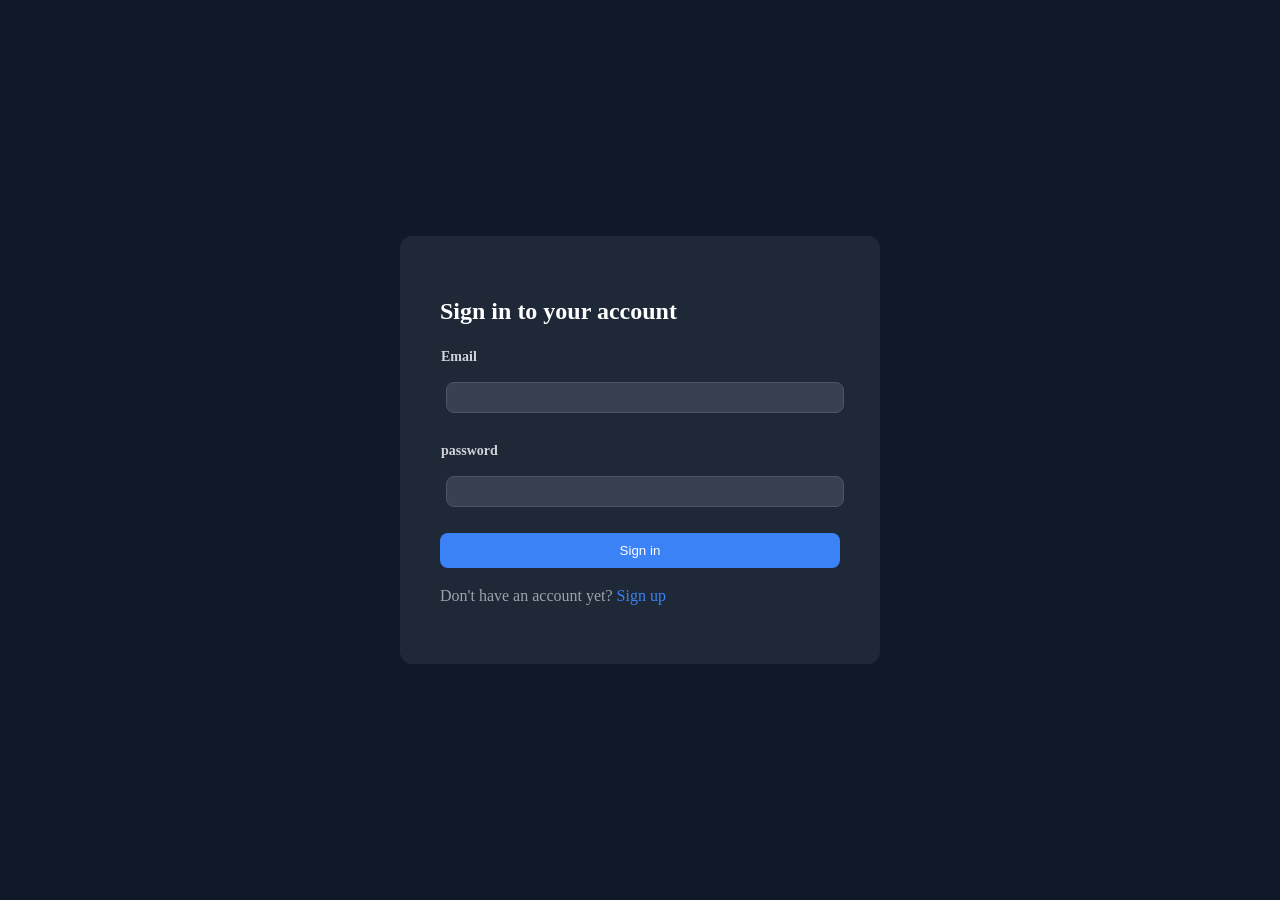
<file: databse/index.html>
<!DOCTYPE html>
<html lang="en">
<head>
    <meta charset="UTF-8">
    <meta name="viewport" content="width=device-width, initial-scale=1.0">
    <!-- スタイルシートの読み込み -->
    <link rel="stylesheet" href="./sanitize.css">
    <link rel="stylesheet" href="./style.css"> 
    <title>ログインフォーム</title>
</head>
<body>
    
    <div class="account">
        <h1 class="account-headline">Sign in to your account</h1>

        <form class="form" action=""> 
            <table class="form-table"> 
                <tr>
                    <th>
                        <label for="email">
                            Email
                        </label>
                    </th>
                    <td>
                        <input class="input" type="email" id="email"> 
                    </td>
                </tr>
                <tr>
                    <th>
                        <label for="password">
                            password
                        </label>
                    </th>
                    <td>
                        <input class="input" type="password" id="password"> 
                    </td>
                </tr>
            </table>

            <div class="form-button">
                <button class="button button-submission" type="submit">Sign in</button> 
            </div>
        </form>
        <p class="signup-text">Don't have an account yet? <a href="#">Sign up</a></p>
    </div>

    <script src="app.js"></script>
</body>
</html>
</file>
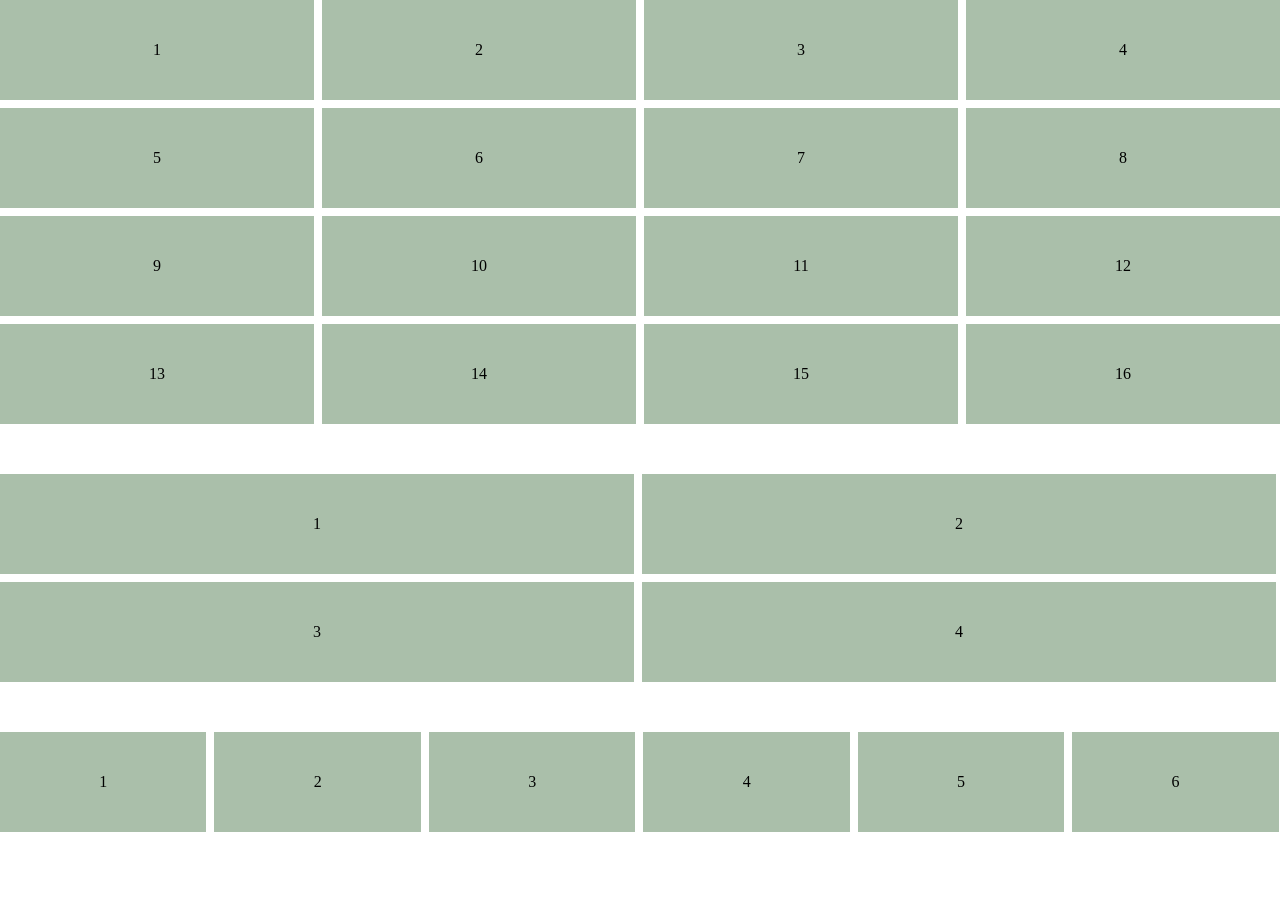
<file: html-css/index.html>
<!DOCTYPE html>
<html lang="en">
<head>
    <meta charset="UTF-8">
    <meta name="viewport" content="width=device-width, initial-scale=1.0">
    <!-- スタイルシートの読み込み -->
    <link rel="stylesheet" href="./sanitize.css">
    <link rel="stylesheet" href="./style.css"> 
    <title>グリッドレイアウト</title>
</head>
<body>
    <div class="grid">
        <div class="item">1</div>
        <div class="item">2</div>
        <div class="item">3</div>
        <div class="item">4</div>
        <div class="item">5</div>
        <div class="item">6</div>
        <div class="item">7</div>
        <div class="item">8</div>
        <div class="item">9</div>
        <div class="item">10</div>
        <div class="item">11</div>
        <div class="item">12</div>
        <div class="item">13</div>
        <div class="item">14</div>
        <div class="item">15</div>
        <div class="item">16</div>
    </div>

    <div class="grid">
        <div class="item2">1</div>
        <div class="item2">2</div>
        <div class="item2">3</div>
        <div class="item2">4</div>
    </div>

    <div class="grid">
        <div class="item3">1</div>
        <div class="item3">2</div>
        <div class="item3">3</div>
        <div class="item3">4</div>
        <div class="item3">5</div>
        <div class="item3">6</div>
    </div>
</body>
</html>
</file>
<file: databse/sanitize.css>
/* Document
 * ========================================================================== */

/**
 * Add border box sizing in all browsers (opinionated).
 */

*,
::before,
::after {
  box-sizing: border-box;
}

/**
 * 1. Add text decoration inheritance in all browsers (opinionated).
 * 2. Add vertical alignment inheritance in all browsers (opinionated).
 */

::before,
::after {
  text-decoration: inherit; /* 1 */
  vertical-align: inherit; /* 2 */
}

/**
 * 1. Use the default cursor in all browsers (opinionated).
 * 2. Change the line height in all browsers (opinionated).
 * 3. Use a 4-space tab width in all browsers (opinionated).
 * 4. Remove the grey highlight on links in iOS (opinionated).
 * 5. Prevent adjustments of font size after orientation changes in
 *    IE on Windows Phone and in iOS.
 * 6. Breaks words to prevent overflow in all browsers (opinionated).
 */

html {
  cursor: default; /* 1 */
  line-height: 1.5; /* 2 */
  -moz-tab-size: 4; /* 3 */
  tab-size: 4; /* 3 */
  -webkit-tap-highlight-color: transparent /* 4 */;
  -ms-text-size-adjust: 100%; /* 5 */
  -webkit-text-size-adjust: 100%; /* 5 */
  word-break: break-word; /* 6 */
}

/* Sections
 * ========================================================================== */

/**
 * Remove the margin in all browsers (opinionated).
 */

body {
  margin: 0;
}

/**
 * Correct the font size and margin on `h1` elements within `section` and
 * `article` contexts in Chrome, Edge, Firefox, and Safari.
 */

h1 {
  font-size: 2em;
  margin: 0.67em 0;
}

/* Grouping content
 * ========================================================================== */

/**
 * Remove the margin on nested lists in Chrome, Edge, IE, and Safari.
 */

dl dl,
dl ol,
dl ul,
ol dl,
ul dl {
  margin: 0;
}

/**
 * Remove the margin on nested lists in Edge 18- and IE.
 */

ol ol,
ol ul,
ul ol,
ul ul {
  margin: 0;
}

/**
 * 1. Add the correct sizing in Firefox.
 * 2. Show the overflow in Edge 18- and IE.
 */

hr {
  height: 0; /* 1 */
  overflow: visible; /* 2 */
}

/**
 * Add the correct display in IE.
 */

main {
  display: block;
}

/**
 * Remove the list style on navigation lists in all browsers (opinionated).
 */

nav ol,
nav ul {
  list-style: none;
  padding: 0;
}

/**
 * 1. Correct the inheritance and scaling of font size in all browsers.
 * 2. Correct the odd `em` font sizing in all browsers.
 */

pre {
  font-family: monospace, monospace; /* 1 */
  font-size: 1em; /* 2 */
}

/* Text-level semantics
 * ========================================================================== */

/**
 * Remove the gray background on active links in IE 10.
 */

a {
  background-color: transparent;
}

/**
 * Add the correct text decoration in Edge 18-, IE, and Safari.
 */

abbr[title] {
  text-decoration: underline;
  text-decoration: underline dotted;
}

/**
 * Add the correct font weight in Chrome, Edge, and Safari.
 */

b,
strong {
  font-weight: bolder;
}

/**
 * 1. Correct the inheritance and scaling of font size in all browsers.
 * 2. Correct the odd `em` font sizing in all browsers.
 */

code,
kbd,
samp {
  font-family: monospace, monospace; /* 1 */
  font-size: 1em; /* 2 */
}

/**
 * Add the correct font size in all browsers.
 */

small {
  font-size: 80%;
}

/* Embedded content
 * ========================================================================== */

/*
 * Change the alignment on media elements in all browsers (opinionated).
 */

audio,
canvas,
iframe,
img,
svg,
video {
  vertical-align: middle;
}

/**
 * Add the correct display in IE 9-.
 */

audio,
video {
  display: inline-block;
}

/**
 * Add the correct display in iOS 4-7.
 */

audio:not([controls]) {
  display: none;
  height: 0;
}

/**
 * Remove the border on iframes in all browsers (opinionated).
 */

iframe {
  border-style: none;
}

/**
 * Remove the border on images within links in IE 10-.
 */

img {
  border-style: none;
}

/**
 * Change the fill color to match the text color in all browsers (opinionated).
 */

svg:not([fill]) {
  fill: currentColor;
}

/**
 * Hide the overflow in IE.
 */

svg:not(:root) {
  overflow: hidden;
}

/* Tabular data
 * ========================================================================== */

/**
 * Collapse border spacing in all browsers (opinionated).
 */

table {
  border-collapse: collapse;
}

/* Forms
 * ========================================================================== */

/**
 * Remove the margin on controls in Safari.
 */

button,
input,
select {
  margin: 0;
}

/**
 * 1. Show the overflow in IE.
 * 2. Remove the inheritance of text transform in Edge 18-, Firefox, and IE.
 */

button {
  overflow: visible; /* 1 */
  text-transform: none; /* 2 */
}

/**
 * Correct the inability to style buttons in iOS and Safari.
 */

button,
[type="button"],
[type="reset"],
[type="submit"] {
  -webkit-appearance: button;
}

/**
 * 1. Change the inconsistent appearance in all browsers (opinionated).
 * 2. Correct the padding in Firefox.
 */

fieldset {
  border: 1px solid #a0a0a0; /* 1 */
  padding: 0.35em 0.75em 0.625em; /* 2 */
}

/**
 * Show the overflow in Edge 18- and IE.
 */

input {
  overflow: visible;
}

/**
 * 1. Correct the text wrapping in Edge 18- and IE.
 * 2. Correct the color inheritance from `fieldset` elements in IE.
 */

legend {
  color: inherit; /* 2 */
  display: table; /* 1 */
  max-width: 100%; /* 1 */
  white-space: normal; /* 1 */
}

/**
 * 1. Add the correct display in Edge 18- and IE.
 * 2. Add the correct vertical alignment in Chrome, Edge, and Firefox.
 */

progress {
  display: inline-block; /* 1 */
  vertical-align: baseline; /* 2 */
}

/**
 * Remove the inheritance of text transform in Firefox.
 */

select {
  text-transform: none;
}

/**
 * 1. Remove the margin in Firefox and Safari.
 * 2. Remove the default vertical scrollbar in IE.
 * 3. Change the resize direction in all browsers (opinionated).
 */

textarea {
  margin: 0; /* 1 */
  overflow: auto; /* 2 */
  resize: vertical; /* 3 */
}

/**
 * Remove the padding in IE 10-.
 */

[type="checkbox"],
[type="radio"] {
  padding: 0;
}

/**
 * 1. Correct the odd appearance in Chrome, Edge, and Safari.
 * 2. Correct the outline style in Safari.
 */

[type="search"] {
  -webkit-appearance: textfield; /* 1 */
  outline-offset: -2px; /* 2 */
}

/**
 * Correct the cursor style of increment and decrement buttons in Safari.
 */

::-webkit-inner-spin-button,
::-webkit-outer-spin-button {
  height: auto;
}

/**
 * Correct the text style of placeholders in Chrome, Edge, and Safari.
 */

::-webkit-input-placeholder {
  color: inherit;
  opacity: 0.54;
}

/**
 * Remove the inner padding in Chrome, Edge, and Safari on macOS.
 */

::-webkit-search-decoration {
  -webkit-appearance: none;
}

/**
 * 1. Correct the inability to style upload buttons in iOS and Safari.
 * 2. Change font properties to `inherit` in Safari.
 */

::-webkit-file-upload-button {
  -webkit-appearance: button; /* 1 */
  font: inherit; /* 2 */
}

/**
 * Remove the inner border and padding of focus outlines in Firefox.
 */

::-moz-focus-inner {
  border-style: none;
  padding: 0;
}

/**
 * Restore the focus outline styles unset by the previous rule in Firefox.
 */

:-moz-focusring {
  outline: 1px dotted ButtonText;
}

/**
 * Remove the additional :invalid styles in Firefox.
 */

:-moz-ui-invalid {
  box-shadow: none;
}

/* Interactive
 * ========================================================================== */

/*
 * Add the correct display in Edge 18- and IE.
 */

details {
  display: block;
}

/*
 * Add the correct styles in Edge 18-, IE, and Safari.
 */

dialog {
  background-color: white;
  border: solid;
  color: black;
  display: block;
  height: -moz-fit-content;
  height: -webkit-fit-content;
  height: fit-content;
  left: 0;
  margin: auto;
  padding: 1em;
  position: absolute;
  right: 0;
  width: -moz-fit-content;
  width: -webkit-fit-content;
  width: fit-content;
}

dialog:not([open]) {
  display: none;
}

/*
 * Add the correct display in all browsers.
 */

summary {
  display: list-item;
}

/* Scripting
 * ========================================================================== */

/**
 * Add the correct display in IE 9-.
 */

canvas {
  display: inline-block;
}

/**
 * Add the correct display in IE.
 */

template {
  display: none;
}

/* User interaction
 * ========================================================================== */

/*
 * 1. Remove the tapping delay in IE 10.
 * 2. Remove the tapping delay on clickable elements
      in all browsers (opinionated).
 */

a,
area,
button,
input,
label,
select,
summary,
textarea,
[tabindex] {
  -ms-touch-action: manipulation; /* 1 */
  touch-action: manipulation; /* 2 */
}

/**
 * Add the correct display in IE 10-.
 */

[hidden] {
  display: none;
}

/* Accessibility
 * ========================================================================== */

/**
 * Change the cursor on busy elements in all browsers (opinionated).
 */

[aria-busy="true"] {
  cursor: progress;
}

/*
 * Change the cursor on control elements in all browsers (opinionated).
 */

[aria-controls] {
  cursor: pointer;
}

/*
 * Change the cursor on disabled, not-editable, or otherwise
 * inoperable elements in all browsers (opinionated).
 */

[aria-disabled="true"],
[disabled] {
  cursor: not-allowed;
}

/*
 * Change the display on visually hidden accessible elements
 * in all browsers (opinionated).
 */

[aria-hidden="false"][hidden] {
  display: initial;
}

[aria-hidden="false"][hidden]:not(:focus) {
  clip: rect(0, 0, 0, 0);
  position: absolute;
}
</file>
<file: databse/style.css>
body {
  min-height: 100vh;
  display: flex;
  align-items: center;
  justify-content: center;
  background-color: #111827;
}

.account {
  background-color: #1e2837;
  border-radius: 12px;
  padding: 40px;
  width: 480px;
}

.account-headline {
  color: #ffffff;
  font-size: 24px;
}

.form-table {
  width: 100%;
  border-collapse: collapse;
}

.form-table tr {
  display: block;
  margin-bottom: 20px;
}

.form-table th {
  display: block;
  color: #d1d5db;
  font-size: 14px;
  font-weight: 600;
  margin-bottom: 8px;
  text-align: left;
}

.form-table td {
  display: block;
}

.input {
  width: 100%;
  box-sizing: border-box;
  background-color: #374151;
  border: 1px solid #4b5563;
  border-radius: 8px;
  padding: 7px 16px;
  margin: 5px;
  color: #9ca3af;
}

.button {
  width: 100%;
  padding: 10px;
  border-radius: 8px;
  border: none;
  cursor: pointer;
}

.button-submission {
  background-color: #3b82f6;
  color: #ffffff;
}

.signup-text {
  color: #9ca3af;
}

.signup-text a {
  color: #3b82f6;
  text-decoration: none;
}
</file>
<file: html-css/sanitize.css>
/* Document
 * ========================================================================== */

/**
 * Add border box sizing in all browsers (opinionated).
 */

*,
::before,
::after {
  box-sizing: border-box;
}

/**
 * 1. Add text decoration inheritance in all browsers (opinionated).
 * 2. Add vertical alignment inheritance in all browsers (opinionated).
 */

::before,
::after {
  text-decoration: inherit; /* 1 */
  vertical-align: inherit; /* 2 */
}

/**
 * 1. Use the default cursor in all browsers (opinionated).
 * 2. Change the line height in all browsers (opinionated).
 * 3. Use a 4-space tab width in all browsers (opinionated).
 * 4. Remove the grey highlight on links in iOS (opinionated).
 * 5. Prevent adjustments of font size after orientation changes in
 *    IE on Windows Phone and in iOS.
 * 6. Breaks words to prevent overflow in all browsers (opinionated).
 */

html {
  cursor: default; /* 1 */
  line-height: 1.5; /* 2 */
  -moz-tab-size: 4; /* 3 */
  tab-size: 4; /* 3 */
  -webkit-tap-highlight-color: transparent /* 4 */;
  -ms-text-size-adjust: 100%; /* 5 */
  -webkit-text-size-adjust: 100%; /* 5 */
  word-break: break-word; /* 6 */
}

/* Sections
 * ========================================================================== */

/**
 * Remove the margin in all browsers (opinionated).
 */

body {
  margin: 0;
}

/**
 * Correct the font size and margin on `h1` elements within `section` and
 * `article` contexts in Chrome, Edge, Firefox, and Safari.
 */

h1 {
  font-size: 2em;
  margin: 0.67em 0;
}

/* Grouping content
 * ========================================================================== */

/**
 * Remove the margin on nested lists in Chrome, Edge, IE, and Safari.
 */

dl dl,
dl ol,
dl ul,
ol dl,
ul dl {
  margin: 0;
}

/**
 * Remove the margin on nested lists in Edge 18- and IE.
 */

ol ol,
ol ul,
ul ol,
ul ul {
  margin: 0;
}

/**
 * 1. Add the correct sizing in Firefox.
 * 2. Show the overflow in Edge 18- and IE.
 */

hr {
  height: 0; /* 1 */
  overflow: visible; /* 2 */
}

/**
 * Add the correct display in IE.
 */

main {
  display: block;
}

/**
 * Remove the list style on navigation lists in all browsers (opinionated).
 */

nav ol,
nav ul {
  list-style: none;
  padding: 0;
}

/**
 * 1. Correct the inheritance and scaling of font size in all browsers.
 * 2. Correct the odd `em` font sizing in all browsers.
 */

pre {
  font-family: monospace, monospace; /* 1 */
  font-size: 1em; /* 2 */
}

/* Text-level semantics
 * ========================================================================== */

/**
 * Remove the gray background on active links in IE 10.
 */

a {
  background-color: transparent;
}

/**
 * Add the correct text decoration in Edge 18-, IE, and Safari.
 */

abbr[title] {
  text-decoration: underline;
  text-decoration: underline dotted;
}

/**
 * Add the correct font weight in Chrome, Edge, and Safari.
 */

b,
strong {
  font-weight: bolder;
}

/**
 * 1. Correct the inheritance and scaling of font size in all browsers.
 * 2. Correct the odd `em` font sizing in all browsers.
 */

code,
kbd,
samp {
  font-family: monospace, monospace; /* 1 */
  font-size: 1em; /* 2 */
}

/**
 * Add the correct font size in all browsers.
 */

small {
  font-size: 80%;
}

/* Embedded content
 * ========================================================================== */

/*
 * Change the alignment on media elements in all browsers (opinionated).
 */

audio,
canvas,
iframe,
img,
svg,
video {
  vertical-align: middle;
}

/**
 * Add the correct display in IE 9-.
 */

audio,
video {
  display: inline-block;
}

/**
 * Add the correct display in iOS 4-7.
 */

audio:not([controls]) {
  display: none;
  height: 0;
}

/**
 * Remove the border on iframes in all browsers (opinionated).
 */

iframe {
  border-style: none;
}

/**
 * Remove the border on images within links in IE 10-.
 */

img {
  border-style: none;
}

/**
 * Change the fill color to match the text color in all browsers (opinionated).
 */

svg:not([fill]) {
  fill: currentColor;
}

/**
 * Hide the overflow in IE.
 */

svg:not(:root) {
  overflow: hidden;
}

/* Tabular data
 * ========================================================================== */

/**
 * Collapse border spacing in all browsers (opinionated).
 */

table {
  border-collapse: collapse;
}

/* Forms
 * ========================================================================== */

/**
 * Remove the margin on controls in Safari.
 */

button,
input,
select {
  margin: 0;
}

/**
 * 1. Show the overflow in IE.
 * 2. Remove the inheritance of text transform in Edge 18-, Firefox, and IE.
 */

button {
  overflow: visible; /* 1 */
  text-transform: none; /* 2 */
}

/**
 * Correct the inability to style buttons in iOS and Safari.
 */

button,
[type="button"],
[type="reset"],
[type="submit"] {
  -webkit-appearance: button;
}

/**
 * 1. Change the inconsistent appearance in all browsers (opinionated).
 * 2. Correct the padding in Firefox.
 */

fieldset {
  border: 1px solid #a0a0a0; /* 1 */
  padding: 0.35em 0.75em 0.625em; /* 2 */
}

/**
 * Show the overflow in Edge 18- and IE.
 */

input {
  overflow: visible;
}

/**
 * 1. Correct the text wrapping in Edge 18- and IE.
 * 2. Correct the color inheritance from `fieldset` elements in IE.
 */

legend {
  color: inherit; /* 2 */
  display: table; /* 1 */
  max-width: 100%; /* 1 */
  white-space: normal; /* 1 */
}

/**
 * 1. Add the correct display in Edge 18- and IE.
 * 2. Add the correct vertical alignment in Chrome, Edge, and Firefox.
 */

progress {
  display: inline-block; /* 1 */
  vertical-align: baseline; /* 2 */
}

/**
 * Remove the inheritance of text transform in Firefox.
 */

select {
  text-transform: none;
}

/**
 * 1. Remove the margin in Firefox and Safari.
 * 2. Remove the default vertical scrollbar in IE.
 * 3. Change the resize direction in all browsers (opinionated).
 */

textarea {
  margin: 0; /* 1 */
  overflow: auto; /* 2 */
  resize: vertical; /* 3 */
}

/**
 * Remove the padding in IE 10-.
 */

[type="checkbox"],
[type="radio"] {
  padding: 0;
}

/**
 * 1. Correct the odd appearance in Chrome, Edge, and Safari.
 * 2. Correct the outline style in Safari.
 */

[type="search"] {
  -webkit-appearance: textfield; /* 1 */
  outline-offset: -2px; /* 2 */
}

/**
 * Correct the cursor style of increment and decrement buttons in Safari.
 */

::-webkit-inner-spin-button,
::-webkit-outer-spin-button {
  height: auto;
}

/**
 * Correct the text style of placeholders in Chrome, Edge, and Safari.
 */

::-webkit-input-placeholder {
  color: inherit;
  opacity: 0.54;
}

/**
 * Remove the inner padding in Chrome, Edge, and Safari on macOS.
 */

::-webkit-search-decoration {
  -webkit-appearance: none;
}

/**
 * 1. Correct the inability to style upload buttons in iOS and Safari.
 * 2. Change font properties to `inherit` in Safari.
 */

::-webkit-file-upload-button {
  -webkit-appearance: button; /* 1 */
  font: inherit; /* 2 */
}

/**
 * Remove the inner border and padding of focus outlines in Firefox.
 */

::-moz-focus-inner {
  border-style: none;
  padding: 0;
}

/**
 * Restore the focus outline styles unset by the previous rule in Firefox.
 */

:-moz-focusring {
  outline: 1px dotted ButtonText;
}

/**
 * Remove the additional :invalid styles in Firefox.
 */

:-moz-ui-invalid {
  box-shadow: none;
}

/* Interactive
 * ========================================================================== */

/*
 * Add the correct display in Edge 18- and IE.
 */

details {
  display: block;
}

/*
 * Add the correct styles in Edge 18-, IE, and Safari.
 */

dialog {
  background-color: white;
  border: solid;
  color: black;
  display: block;
  height: -moz-fit-content;
  height: -webkit-fit-content;
  height: fit-content;
  left: 0;
  margin: auto;
  padding: 1em;
  position: absolute;
  right: 0;
  width: -moz-fit-content;
  width: -webkit-fit-content;
  width: fit-content;
}

dialog:not([open]) {
  display: none;
}

/*
 * Add the correct display in all browsers.
 */

summary {
  display: list-item;
}

/* Scripting
 * ========================================================================== */

/**
 * Add the correct display in IE 9-.
 */

canvas {
  display: inline-block;
}

/**
 * Add the correct display in IE.
 */

template {
  display: none;
}

/* User interaction
 * ========================================================================== */

/*
 * 1. Remove the tapping delay in IE 10.
 * 2. Remove the tapping delay on clickable elements
      in all browsers (opinionated).
 */

a,
area,
button,
input,
label,
select,
summary,
textarea,
[tabindex] {
  -ms-touch-action: manipulation; /* 1 */
  touch-action: manipulation; /* 2 */
}

/**
 * Add the correct display in IE 10-.
 */

[hidden] {
  display: none;
}

/* Accessibility
 * ========================================================================== */

/**
 * Change the cursor on busy elements in all browsers (opinionated).
 */

[aria-busy="true"] {
  cursor: progress;
}

/*
 * Change the cursor on control elements in all browsers (opinionated).
 */

[aria-controls] {
  cursor: pointer;
}

/*
 * Change the cursor on disabled, not-editable, or otherwise
 * inoperable elements in all browsers (opinionated).
 */

[aria-disabled="true"],
[disabled] {
  cursor: not-allowed;
}

/*
 * Change the display on visually hidden accessible elements
 * in all browsers (opinionated).
 */

[aria-hidden="false"][hidden] {
  display: initial;
}

[aria-hidden="false"][hidden]:not(:focus) {
  clip: rect(0, 0, 0, 0);
  position: absolute;
}
</file>
<file: html-css/style.css>
@charset "utf-8";


.grid {
    display: flex;
    flex-wrap: wrap; 
    margin: 0px 0px 50px 0px;
    gap: 8px; /* アイテム間のすき間 */
}

.item {
    background-color: #aabfaa;
    width: calc(25% - 6px); 
    height: 100px;
    display: flex;
    align-items: center;     /* 縦：真ん中 */
    justify-content: center; /* 横：真ん中 */
}
.item2 {
    background-color: #aabfaa;
    width: calc(50% - 6px); 
    height: 100px;
    display: flex;
    align-items: center;     /* 縦：真ん中 */
    justify-content: center; /* 横：真ん中 */
}
.item3 {
    background-color: #aabfaa;
    width: calc(16.6% - 6px); 
    height: 100px;
    display: flex;
    align-items: center;     /* 縦：真ん中 */
    justify-content: center; /* 横：真ん中 */
}
</file>
